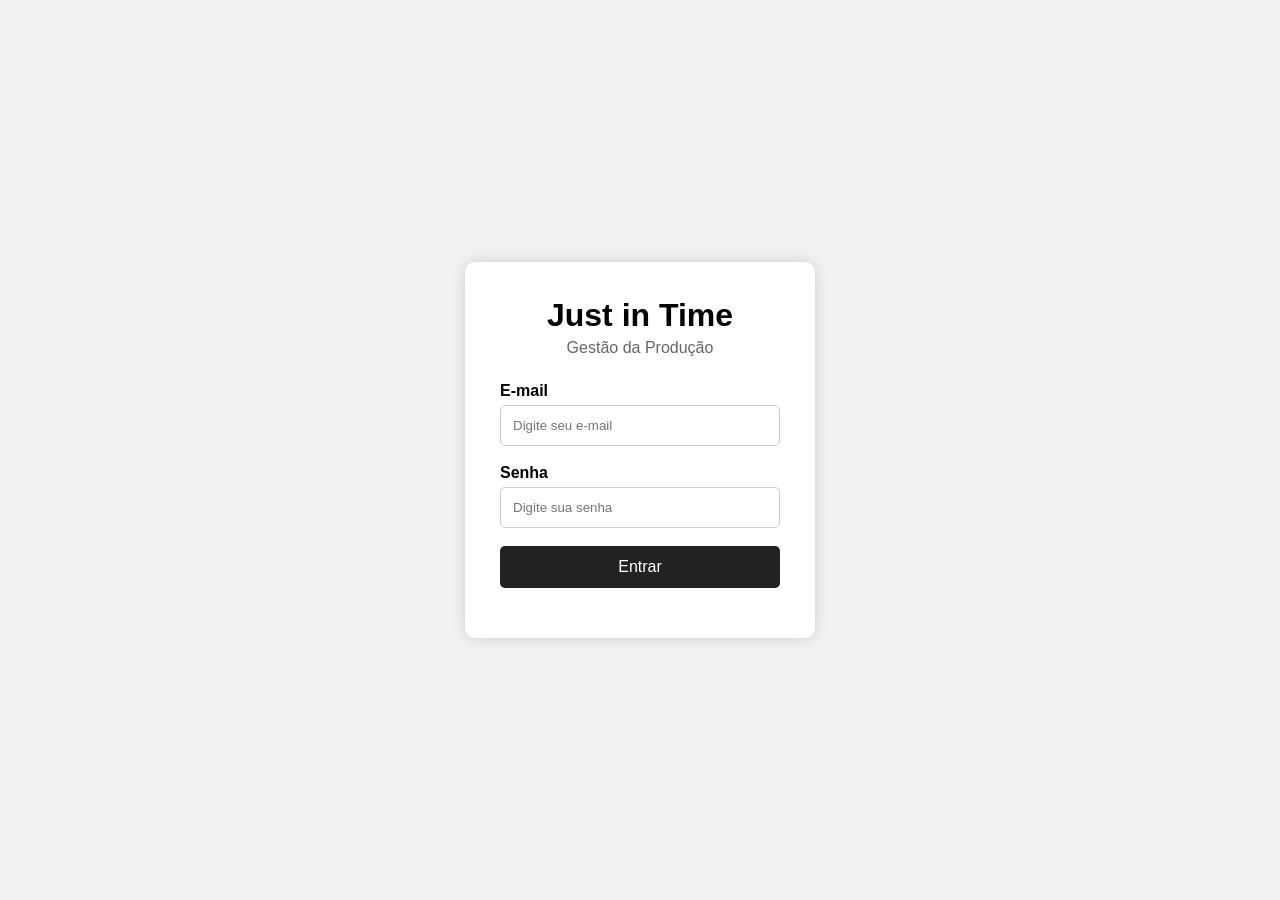
<file: frontend/index.html>
<!DOCTYPE html>
<html lang="pt-BR">

<head>
    <meta charset="UTF-8">
    <meta name="viewport" content="width=device-width, initial-scale=1.0">

    <title>Just in Time - Início</title>

    <link rel="stylesheet" href="css/index.css">
</head>

<body>

    <header>
        <h1>Just in Time</h1>

        <button id="btnSair">Sair</button>
    </header>

    <main>

        <h2>Olá, <span id="nomeUsuario"></span>!</h2>

        <p>Bem-vindo ao sistema de Gestão da Produção.</p>

        <section class="menu">

            <a href="produto.html">
                <h3>Produtos</h3>
                <p>Cadastrar e gerenciar produtos</p>
            </a>

            <a href="producao.html">
                <h3>Produção</h3>
                <p>Gerenciar produção e estoque</p>
            </a>

        </section>

    </main>

    <script src="js/index.js"></script>

</body>

</html>
</file>
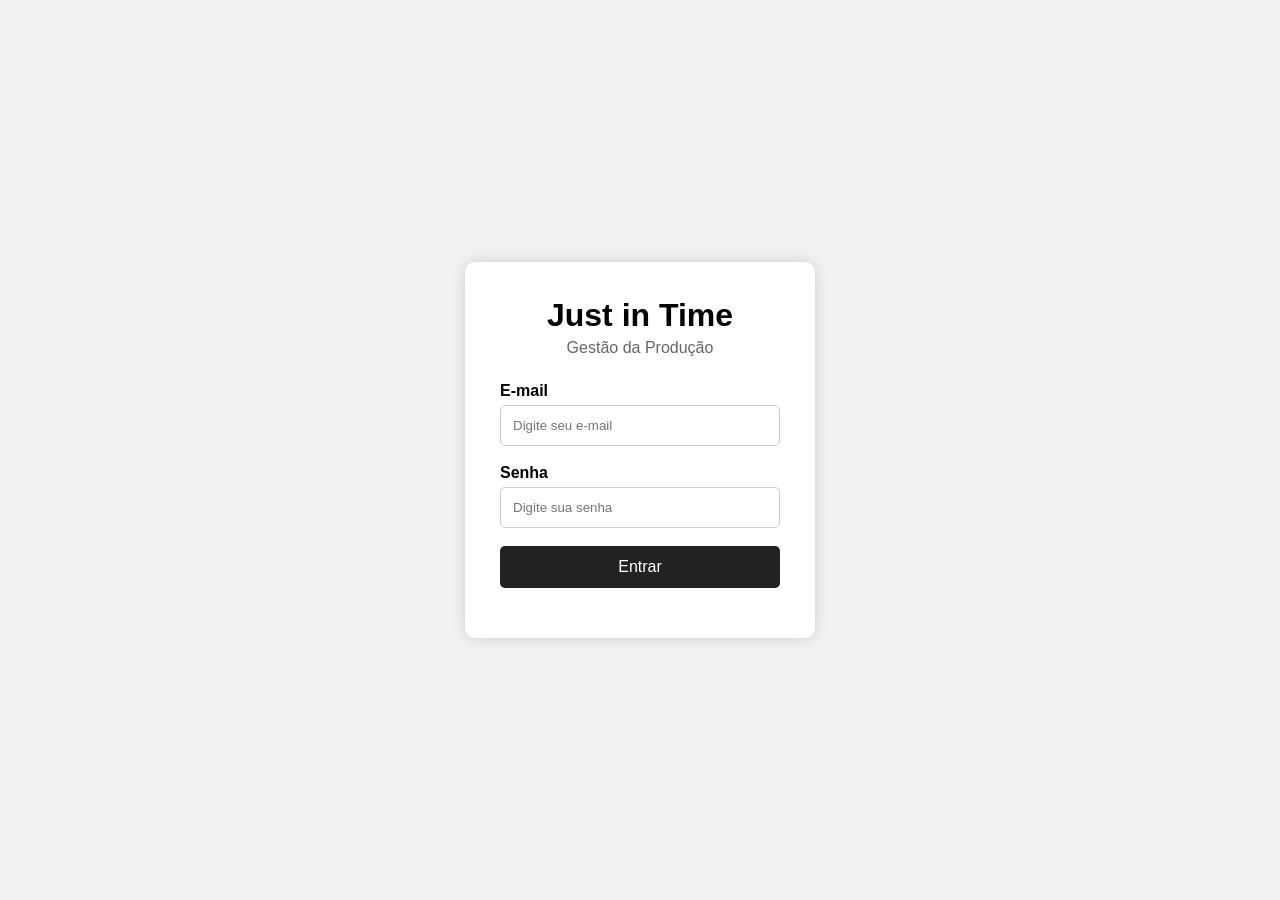
<file: frontend/login.html>
<!DOCTYPE html>
<html lang="pt-BR">

<head>
    <meta charset="UTF-8">
    <meta name="viewport" content="width=device-width, initial-scale=1.0">

    <title>Just in Time - Login</title>

    <link rel="stylesheet" href="css/login.css">
</head>

<body>

    <main class="login">
        <h1>Just in Time</h1>
        <p>Gestão da Produção</p>

        <form id="formLogin">

            <label for="email">E-mail</label>
            <input
                type="email"
                id="email"
                placeholder="Digite seu e-mail"
                required
            >

            <label for="senha">Senha</label>
            <input
                type="password"
                id="senha"
                placeholder="Digite sua senha"
                required
            >

            <button type="submit">Entrar</button>

            <p id="mensagem"></p>

        </form>
    </main>

    <script src="js/login.js"></script>

</body>

</html>
</file>
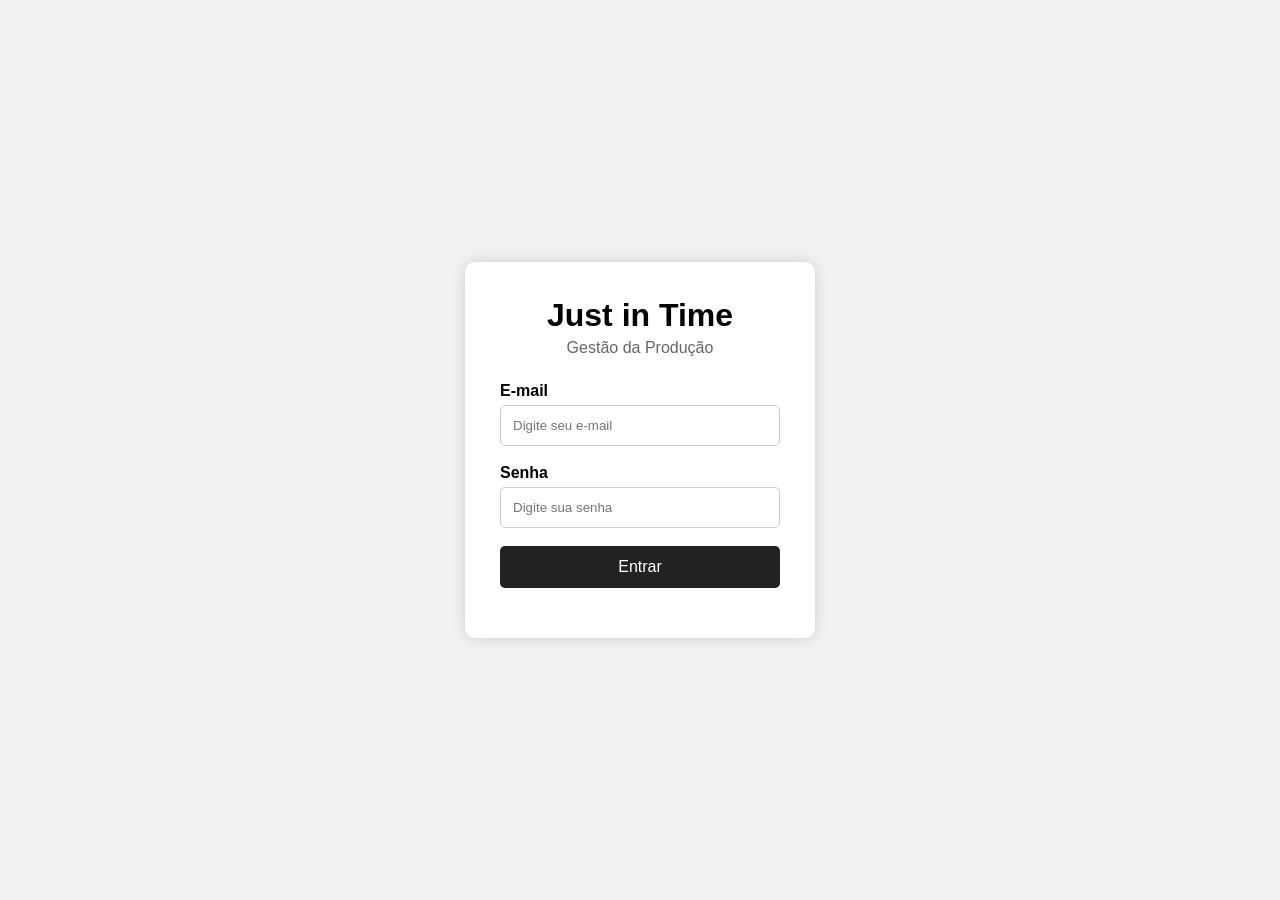
<file: frontend/producao.html>
<!DOCTYPE html>
<html lang="pt-BR">

<head>
    <meta charset="UTF-8">
    <meta name="viewport" content="width=device-width, initial-scale=1.0">

    <title>Just in Time - Produção</title>

    <link rel="stylesheet" href="css/producao.css">
</head>

<body>

    <header>

        <h1>Produção</h1>

        <a href="index.html">Voltar</a>

    </header>

    <main>

        <section class="movimentacao">

            <h2>Registrar movimentação</h2>

            <form id="formProducao">

                <label for="produto">Produto</label>

                <select id="produto" required>
                    <option value="">Selecione um produto</option>
                </select>


                <label for="tipo">Tipo de movimentação</label>

                <select id="tipo" required>

                    <option value="">
                        Selecione
                    </option>

                    <option value="fabricado">
                        Fabricado
                    </option>

                    <option value="pedido">
                        Pedido
                    </option>

                </select>


                <label for="quantidade">Quantidade</label>

                <input
                    type="number"
                    id="quantidade"
                    min="1"
                    required
                >


                <label for="data">Data</label>

                <input
                    type="date"
                    id="data"
                    required
                >


                <button type="submit">
                    Registrar
                </button>

            </form>

            <p id="mensagem"></p>

        </section>


        <section class="estoque">

            <h2>Estoque atual</h2>

            <table>

                <thead>

                    <tr>
                        <th>Produto</th>
                        <th>Estoque</th>
                        <th>Estoque mínimo</th>
                    </tr>

                </thead>

                <tbody id="listaEstoque"></tbody>

            </table>

        </section>


        <section class="historico">

            <h2>Histórico de movimentações</h2>

            <table>

                <thead>

                    <tr>
                        <th>Produto</th>
                        <th>Tipo</th>
                        <th>Quantidade</th>
                        <th>Data</th>
                        <th>Usuário</th>
                    </tr>

                </thead>

                <tbody id="listaProducao"></tbody>

            </table>

        </section>

    </main>

    <script src="js/producao.js"></script>

</body>

</html>
</file>
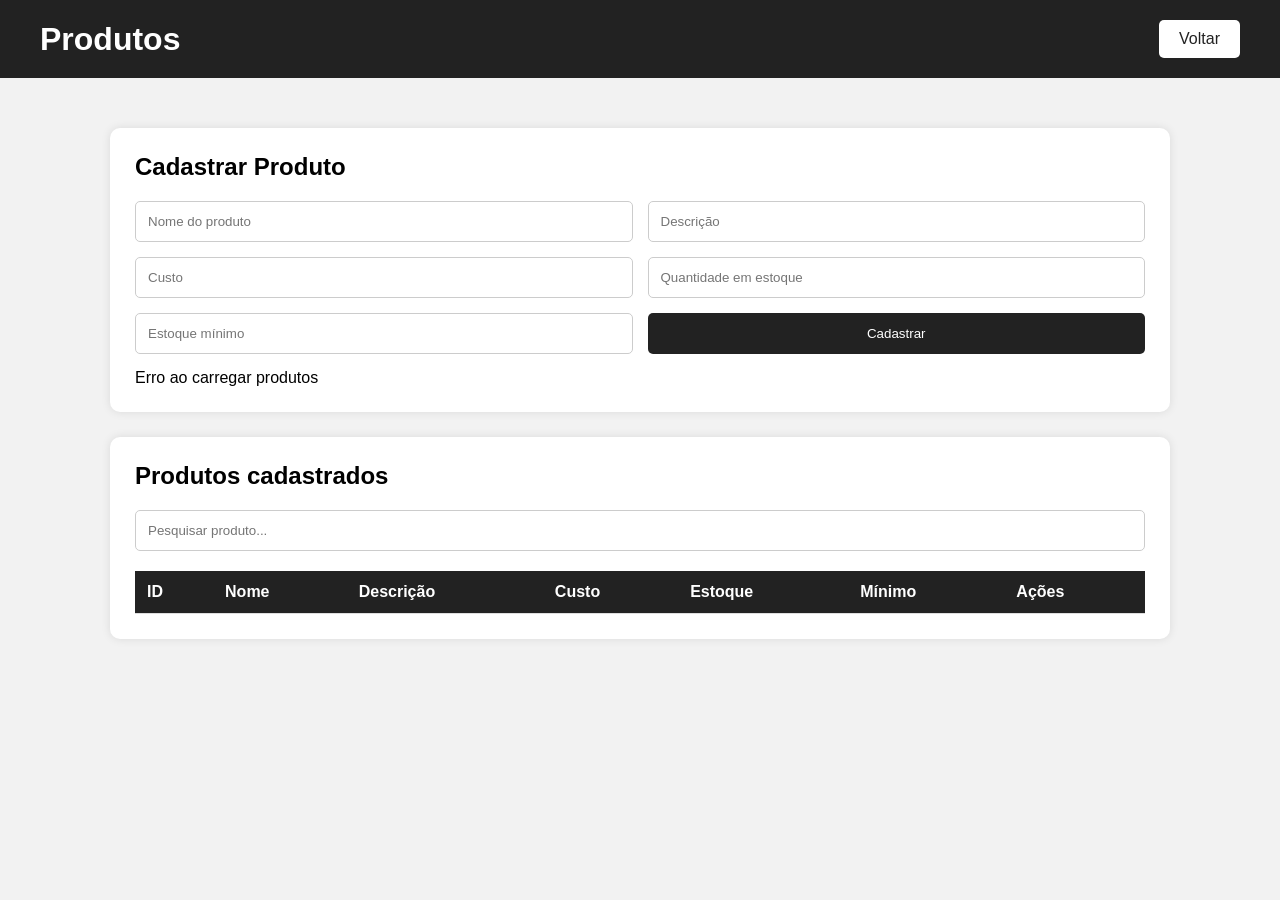
<file: frontend/produto.html>
<!DOCTYPE html>
<html lang="pt-BR">

<head>
    <meta charset="UTF-8">
    <meta name="viewport" content="width=device-width, initial-scale=1.0">

    <title>Just in Time - Produtos</title>

    <link rel="stylesheet" href="css/produto.css">
</head>

<body>

    <header>
        <h1>Produtos</h1>

        <a href="index.html">Voltar</a>
    </header>

    <main>

        <section class="cadastro">

            <h2>Cadastrar Produto</h2>

            <form id="formProduto">

                <input
                    type="text"
                    id="nome"
                    placeholder="Nome do produto"
                    required
                >

                <input
                    type="text"
                    id="descricao"
                    placeholder="Descrição"
                    required
                >

                <input
                    type="number"
                    id="custo"
                    placeholder="Custo"
                    step="0.01"
                    required
                >

                <input
                    type="number"
                    id="quantidade_estoque"
                    placeholder="Quantidade em estoque"
                    required
                >

                <input
                    type="number"
                    id="estoque_minimo"
                    placeholder="Estoque mínimo"
                    required
                >

                <button type="submit">Cadastrar</button>

            </form>

            <p id="mensagem"></p>

        </section>


        <section class="lista">

            <h2>Produtos cadastrados</h2>

            <input
                type="text"
                id="pesquisa"
                placeholder="Pesquisar produto..."
            >

            <table>

                <thead>
                    <tr>
                        <th>ID</th>
                        <th>Nome</th>
                        <th>Descrição</th>
                        <th>Custo</th>
                        <th>Estoque</th>
                        <th>Mínimo</th>
                        <th>Ações</th>
                    </tr>
                </thead>

                <tbody id="listaProdutos"></tbody>

            </table>

        </section>

    </main>

    <script src="js/produto.js"></script>

</body>

</html>
</file>
<file: frontend/css/index.css>
* {
    margin: 0;
    padding: 0;
    box-sizing: border-box;
}

body {
    font-family: Arial, sans-serif;
    background-color: #f2f2f2;
}

header {
    background-color: #222;
    color: white;

    padding: 20px 40px;

    display: flex;
    justify-content: space-between;
    align-items: center;
}

header button {
    background-color: #c62828;
    color: white;

    border: none;
    border-radius: 5px;

    padding: 10px 20px;

    cursor: pointer;
}

main {
    max-width: 900px;
    margin: 50px auto;
    padding: 20px;
}

main h2 {
    margin-bottom: 10px;
}

main > p {
    color: #666;
}

.menu {
    display: flex;
    gap: 20px;

    margin-top: 30px;
}

.menu a {
    background-color: white;

    width: 250px;
    padding: 25px;

    border-radius: 10px;

    text-decoration: none;
    color: #222;

    box-shadow: 0 0 10px rgba(0, 0, 0, 0.1);
}

.menu a:hover {
    transform: scale(1.03);
}

.menu h3 {
    margin-bottom: 10px;
}

.menu p {
    color: #666;
}
</file>
<file: frontend/css/login.css>
* {
    margin: 0;
    padding: 0;
    box-sizing: border-box;
}

body {
    font-family: Arial, sans-serif;
    background-color: #f2f2f2;

    display: flex;
    justify-content: center;
    align-items: center;

    min-height: 100vh;
}

.login {
    background-color: white;
    width: 350px;
    padding: 35px;

    border-radius: 10px;

    box-shadow: 0 0 15px rgba(0, 0, 0, 0.15);
}

.login h1 {
    text-align: center;
    margin-bottom: 5px;
}

.login > p {
    text-align: center;
    color: #666;
    margin-bottom: 25px;
}

form {
    display: flex;
    flex-direction: column;
}

label {
    margin-bottom: 5px;
    font-weight: bold;
}

input {
    padding: 12px;
    margin-bottom: 18px;

    border: 1px solid #ccc;
    border-radius: 5px;
}

button {
    padding: 12px;

    border: none;
    border-radius: 5px;

    background-color: #222;
    color: white;

    font-size: 16px;
    cursor: pointer;
}

button:hover {
    background-color: #444;
}

#mensagem {
    margin-top: 15px;
    text-align: center;
    color: red;
}
</file>
<file: frontend/css/producao.css>
* {
    margin: 0;
    padding: 0;
    box-sizing: border-box;
}

body {
    font-family: Arial, sans-serif;
    background-color: #f2f2f2;
}

header {
    background-color: #222;
    color: white;

    padding: 20px 40px;

    display: flex;
    justify-content: space-between;
    align-items: center;
}

header a {
    background-color: white;
    color: #222;

    padding: 10px 20px;

    border-radius: 5px;

    text-decoration: none;
}

main {
    max-width: 1100px;
    margin: 30px auto;
    padding: 20px;
}

.movimentacao,
.estoque,
.historico {
    background-color: white;

    padding: 25px;

    border-radius: 10px;

    margin-bottom: 25px;

    box-shadow: 0 0 10px rgba(0, 0, 0, 0.1);
}

h2 {
    margin-bottom: 20px;
}

form {
    display: flex;
    flex-direction: column;
}

label {
    margin-bottom: 5px;
    font-weight: bold;
}

select,
input {
    padding: 12px;

    margin-bottom: 15px;

    border: 1px solid #ccc;

    border-radius: 5px;
}

button {
    padding: 12px;

    background-color: #222;

    color: white;

    border: none;

    border-radius: 5px;

    cursor: pointer;
}

button:hover {
    background-color: #444;
}

#mensagem {
    margin-top: 15px;
}

table {
    width: 100%;

    border-collapse: collapse;
}

th,
td {
    padding: 12px;

    border-bottom: 1px solid #ddd;

    text-align: left;
}

th {
    background-color: #222;
    color: white;
}
</file>
<file: frontend/css/produto.css>
* {
    margin: 0;
    padding: 0;
    box-sizing: border-box;
}

body {
    font-family: Arial, sans-serif;
    background-color: #f2f2f2;
}

header {
    background-color: #222;
    color: white;

    padding: 20px 40px;

    display: flex;
    justify-content: space-between;
    align-items: center;
}

header a {
    background-color: white;
    color: #222;

    padding: 10px 20px;

    border-radius: 5px;

    text-decoration: none;
}

main {
    max-width: 1100px;
    margin: 30px auto;
    padding: 20px;
}

.cadastro,
.lista {
    background-color: white;

    padding: 25px;

    border-radius: 10px;

    margin-bottom: 25px;

    box-shadow: 0 0 10px rgba(0, 0, 0, 0.1);
}

h2 {
    margin-bottom: 20px;
}

form {
    display: grid;
    grid-template-columns: 1fr 1fr;
    gap: 15px;
}

input {
    padding: 12px;

    border: 1px solid #ccc;
    border-radius: 5px;
}

button {
    padding: 12px;

    background-color: #222;
    color: white;

    border: none;
    border-radius: 5px;

    cursor: pointer;
}

button:hover {
    background-color: #444;
}

#mensagem {
    margin-top: 15px;
}

#pesquisa {
    width: 100%;
    margin-bottom: 20px;
}

table {
    width: 100%;
    border-collapse: collapse;
}

th,
td {
    padding: 12px;
    border-bottom: 1px solid #ddd;
    text-align: left;
}

th {
    background-color: #222;
    color: white;
}

.editar {
    background-color: #1976d2;
    margin-right: 5px;
}

.excluir {
    background-color: #c62828;
}
</file>
